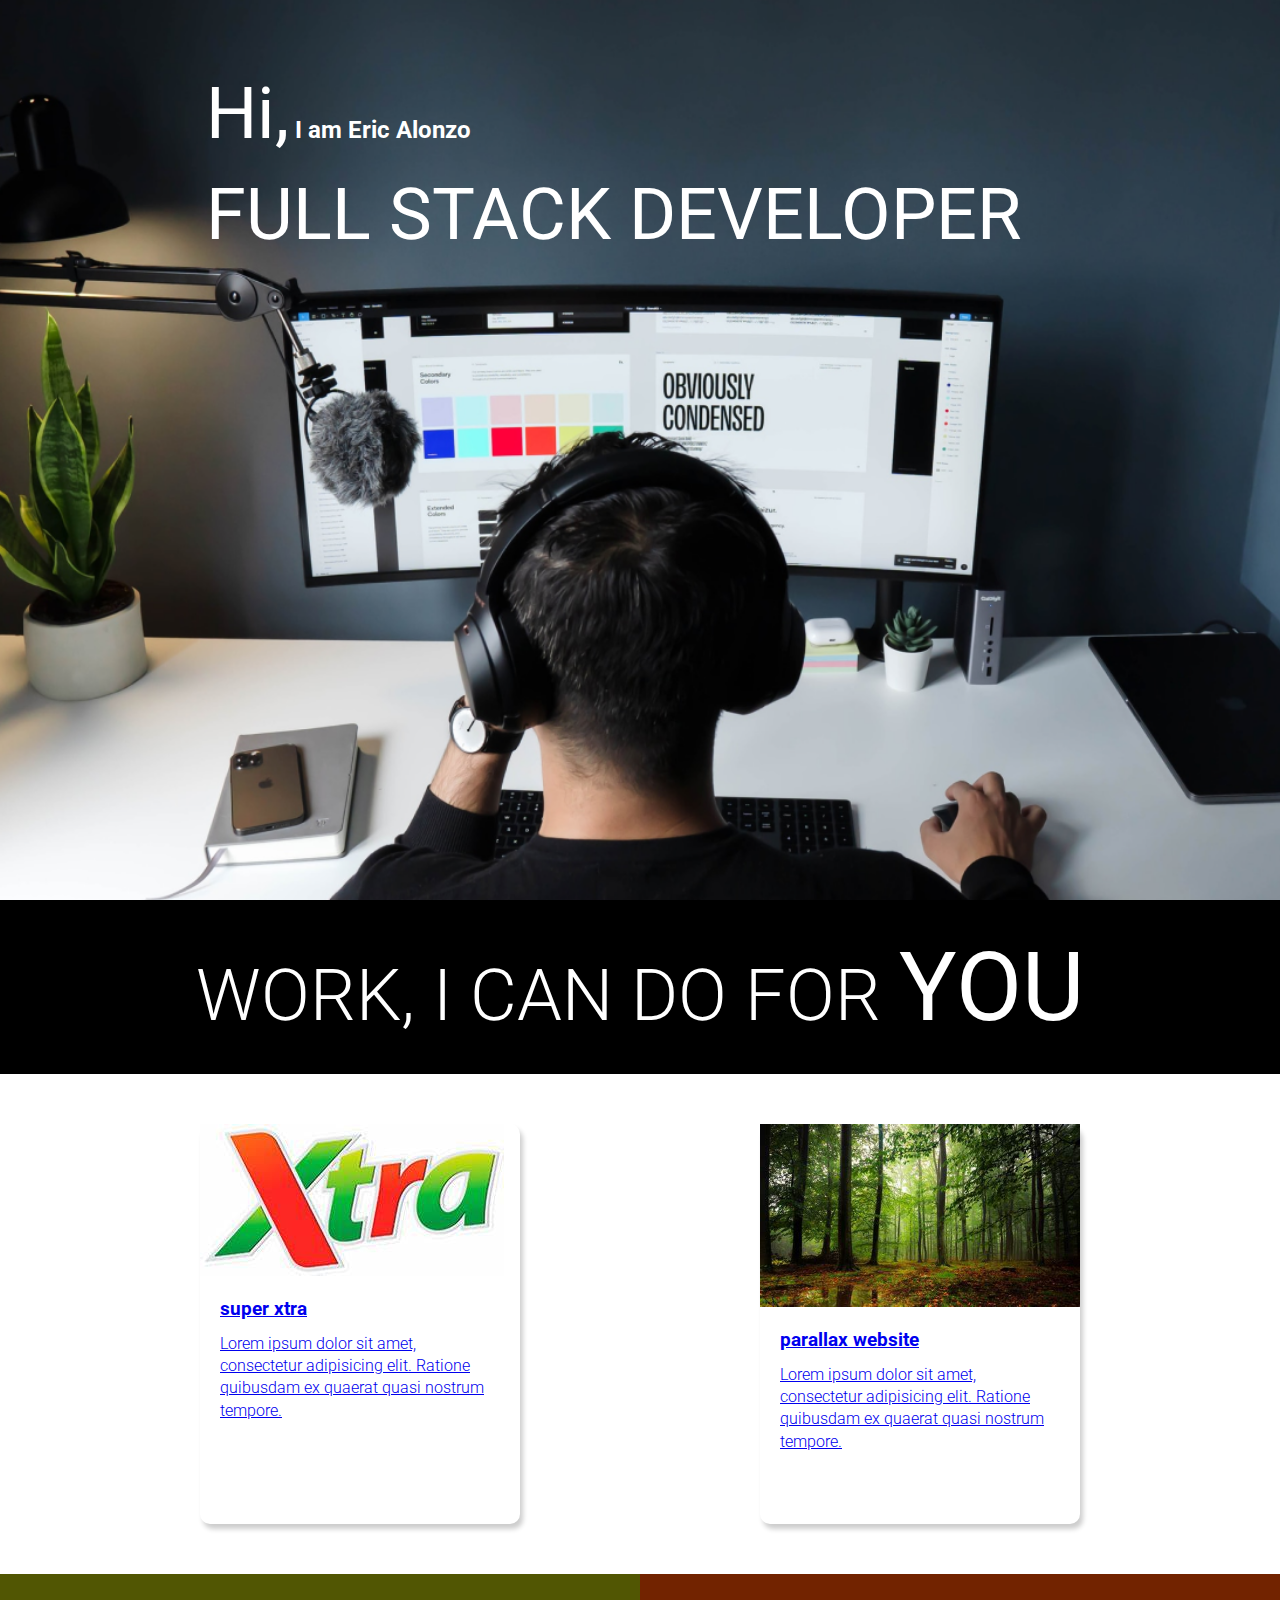
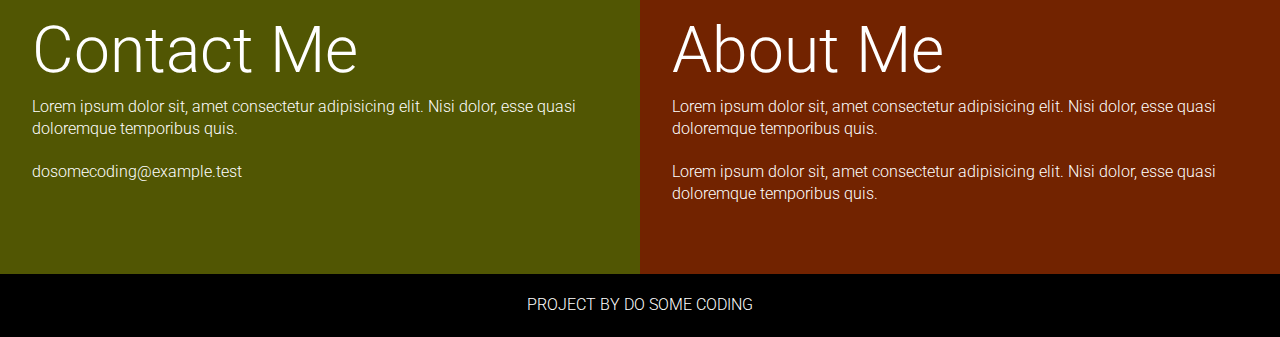
<file: index.html>
<html lang="en">
  <head>
    <meta charset="UTF-8" />
    <meta http-equiv="X-UA-Compatible" content="IE=edge" />
    <meta name="viewport" content="width=device-width, initial-scale=1.0" />
    <title>Developer | Landing Page</title>
    <!-- Link a CSS3 -->
    <link rel="stylesheet" href="style.css" />
  </head>
  <body>
    <!-- Contenido aquí -->

     <section class="hero_section">
            <div class="text_container">
              <h2><span class="lg_text">Hi,</span> I am Eric Alonzo</h2>
              <h1 class="lg_text">FULL STACK DEVELOPER</h1>
            </div>
    </section>

    <section class="black_box">
        <h2>WORK, I CAN DO FOR <span>YOU</span></h2>
    </section>



      <section class="work">
        <a href="clase 33/index.html">
           <div class="grid_item">
          <div class="card">
            <div class="image_container">
              <img src="clase 33/assets/image.png" />
            </div>
            <div class="card_content">
              <h3>super xtra </h3>
              <p>Lorem ipsum dolor sit amet, consectetur adipisicing elit. Ratione quibusdam ex quaerat quasi nostrum tempore.</p>
            </div>
          </div>
        </div>
        </a>
       
        <a href="project 2 parallax website/index.html">
          <div class="grid_item">
         <div class="card">
           <div class="image_container">
             <img src="project 2 parallax website/images/image1.0.png">
           </div>
           <div class="card_content">
             <h3>parallax website</h3>
             <p>Lorem ipsum dolor sit amet, consectetur adipisicing elit. Ratione quibusdam ex quaerat quasi nostrum tempore.</p>
           </div>
         </div>
       </div>
       </a>

      </section>


       <!-- Añade más trabajos aquí -->

      <section class="bottom_section">
        <div class="contact">
          <h2>Contact Me</h2>
          <p>Lorem ipsum dolor sit, amet consectetur adipisicing elit. Nisi dolor, esse quasi doloremque temporibus quis.</p>
          <p>dosomecoding@example.test</p>
        </div>
       
        <div class="about">
          <h2>About Me</h2>
          <p>Lorem ipsum dolor sit, amet consectetur adipisicing elit. Nisi dolor, esse quasi doloremque temporibus quis.</p>
          <p>Lorem ipsum dolor sit, amet consectetur adipisicing elit. Nisi dolor, esse quasi doloremque temporibus quis.</p>
        </div>
      </section>

      <footer>Project By do some coding</footer>

</body>
</html>
</file>
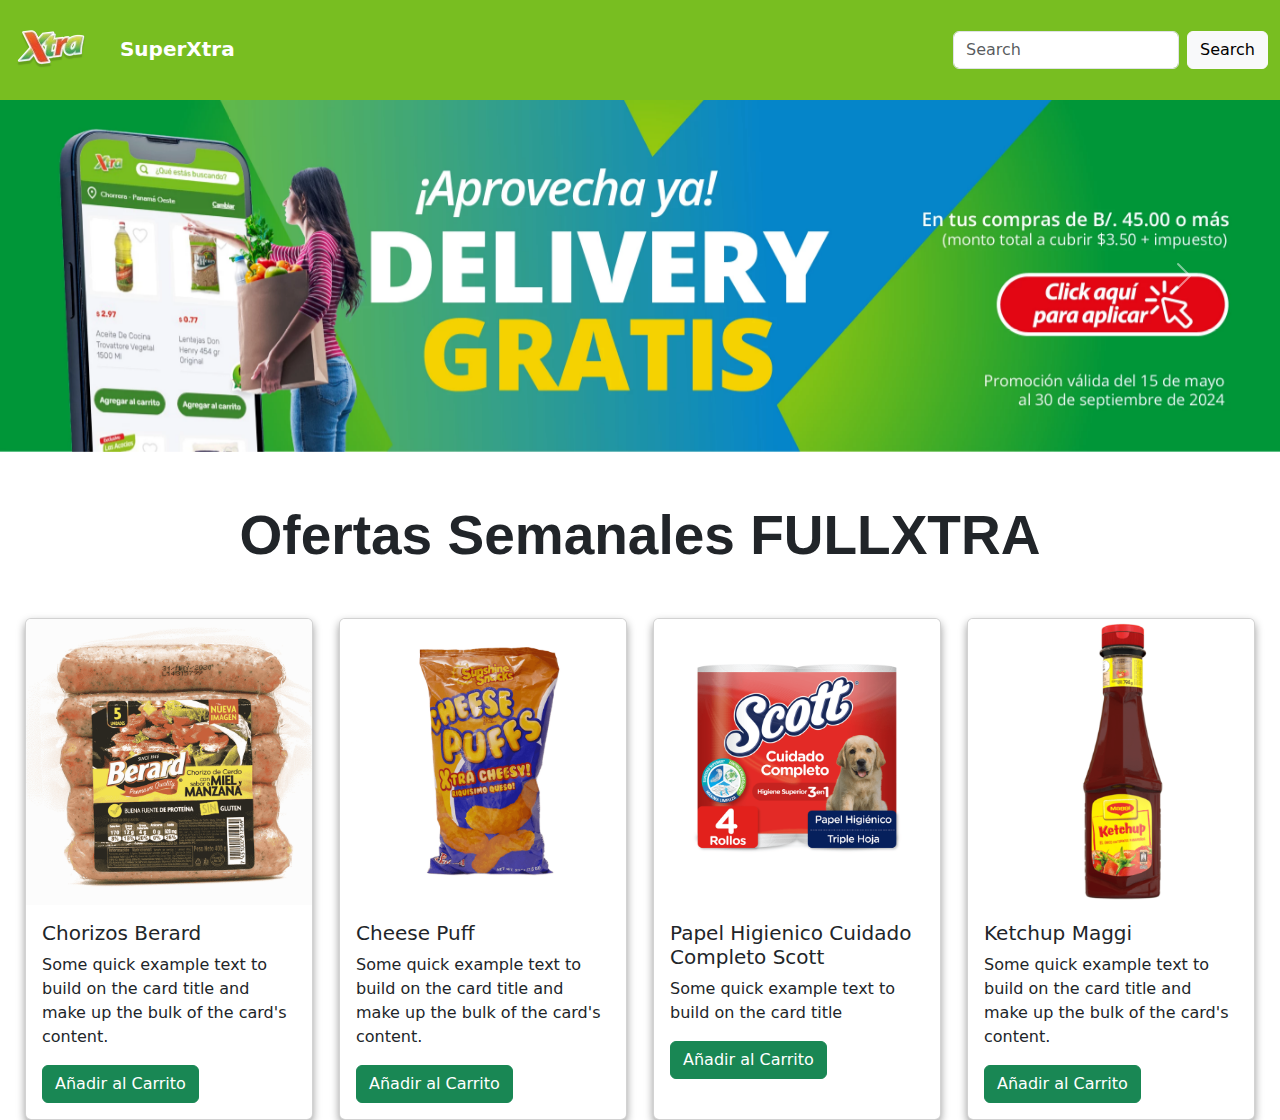
<file: clase 33/index.html>
<!DOCTYPE html>
<html lang="en">

<head>
    <!--metadatos requeridos-->
    <meta charset="UTF-8">
    <meta name="viewport" content="width=device-width, initial-scale=1.0">
    <title>SUPER XTRA</title>
     
    <!--bootstrap css-->
    <link href="https://cdn.jsdelivr.net/npm/bootstrap@5.3.3/dist/css/bootstrap.min.css" rel="stylesheet" integrity="sha384-QWTKZyjpPEjISv5WaRU9OFeRpok6YctnYmDr5pNlyT2bRjXh0JMhjY6hW+ALEwIH" crossorigin="anonymous">

    <!--integracion de estilos y favicon-->
    <link rel="stylesheet" href="style.css">
    <link rel="shortcut icon" href="assets/Favicon.ico" type="image/x-icon">
</head>

   <body>
    <!--js de bootstrap-->
     <script src="https://cdn.jsdelivr.net/npm/bootstrap@5.3.3/dist/js/bootstrap.bundle.min.js" integrity="sha384-YvpcrYf0tY3lHB60NNkmXc5s9fDVZLESaAA55NDzOxhy9GkcIdslK1eN7N6jIeHz" crossorigin="anonymous"></script>
     <!--aqui va el contenido de la pagina-->

     <header>
        <nav class="navbar">
            <div class="container-fluid">
              <a class="navbar-brand">
                  <img class="logonavbar" src="assets/assets/logoXtra.webp" alt="logoxtra"> 
                  SuperXtra
              </a>
              <form class="d-flex" role="search">
                <input class="form-control me-2" type="search" placeholder="Search" aria-label="Search">
                <button class="btn btn-light" type="submit">Search</button>
              </form>
            </div>
          </nav>
     </header>

      <main>
       <!-- Carusel de imagenes -->
       <div id="carouselExampleAutoplaying" class="carousel slide" data-bs-ride="carousel" style="margin-bottom: 50px;">
       <div class="carousel-inner" >
       <!-- Imagen 1 -->
       <div class="carousel-item active">
        <img src="assets/assets/carusel1.webp" class="d-block w-100" alt="...">
        </div>
        <!-- Imagen 2 -->
        <div class="carousel-item">
        <img src="assets/assets/carusel3.webp" class="d-block w-100" alt="...">
        </div>
       <!-- Imagen 3 -->
       <div class="carousel-item">
        <img src="assets/assets/carusel1.webp" class="d-block w-100" alt="...">
        </div>
        </div>
        <!-- Botones de control del carrusel-->
        <button class="carousel-control-prev" type="button" data-bs-target="#carouselExampleAutoplaying" data-bs-slide="prev">
        <span class="carousel-control-prev-icon" aria-hidden="true"></span>
        <span class="visually-hidden">Previous</span>
        </button>
        <button class="carousel-control-next" type="button" data-bs-target="#carouselExampleAutoplaying" data-bs-slide="next">
        <span class="carousel-control-next-icon" aria-hidden="true"></span>
        <span class="visually-hidden">Next</span>
        </button>
        </div>

        <h2>
            Ofertas Semanales <span>FULLXTRA</span>
        </h2>
      
        <!-- div para alinear mis cartas -->
  <div class="container-fluid d-flex">
    <!-- Card 1 -->
    <div class="card" style="width: 18rem;">
      <img src="assets/assets/Producto1.png" class="card-img-top" alt="...">
      <div class="card-body">
        <h5 class="card-title">Chorizos Berard</h5>
        <p class="card-text">Some quick example text to build on the card title and make up the bulk of the card's content.</p>
        <a href="#" class="btn btn-success">Añadir al Carrito</a>
      </div>
    </div>
     <!-- Card 2 -->
    <div class="card" style="width: 18rem;">
      <img src="assets/assets/Producto2.png" class="card-img-top" alt="...">
      <div class="card-body">
        <h5 class="card-title">Cheese Puff</h5>
        <p class="card-text">Some quick example text to build on the card title and make up the bulk of the card's content.</p>
        <a href="#" class="btn btn-success">Añadir al Carrito</a>
      </div>
    </div>

    <!--Card 3-->
    <div class="card" style="width: 18rem;">
      <img src="assets/assets/Producto3.png" class="card-img-top" alt="...">
      <div class="card-body">
        <h5 class="card-title">Papel Higienico Cuidado Completo Scott</h5>
        <p class="card-text">Some quick example text to build on the card title</p>
        <a href="#" class="btn btn-success">Añadir al Carrito</a>
      </div>
    </div>
    <!--Card 4-->
    <div class="card" style="width: 18rem;">
      <img src="assets/assets/Producto4.png" class="card-img-top" alt="...">
      <div class="card-body">
        <h5 class="card-title">Ketchup Maggi</h5>
        <p class="card-text">Some quick example text to build on the card title and make up the bulk of the card's content.</p>
        <a href="#" class="btn btn-success">Añadir al Carrito</a>
      </div>
    </div>
  </div>
     </main>

     <footer>

     </footer>
    </body>

</html>
</file>
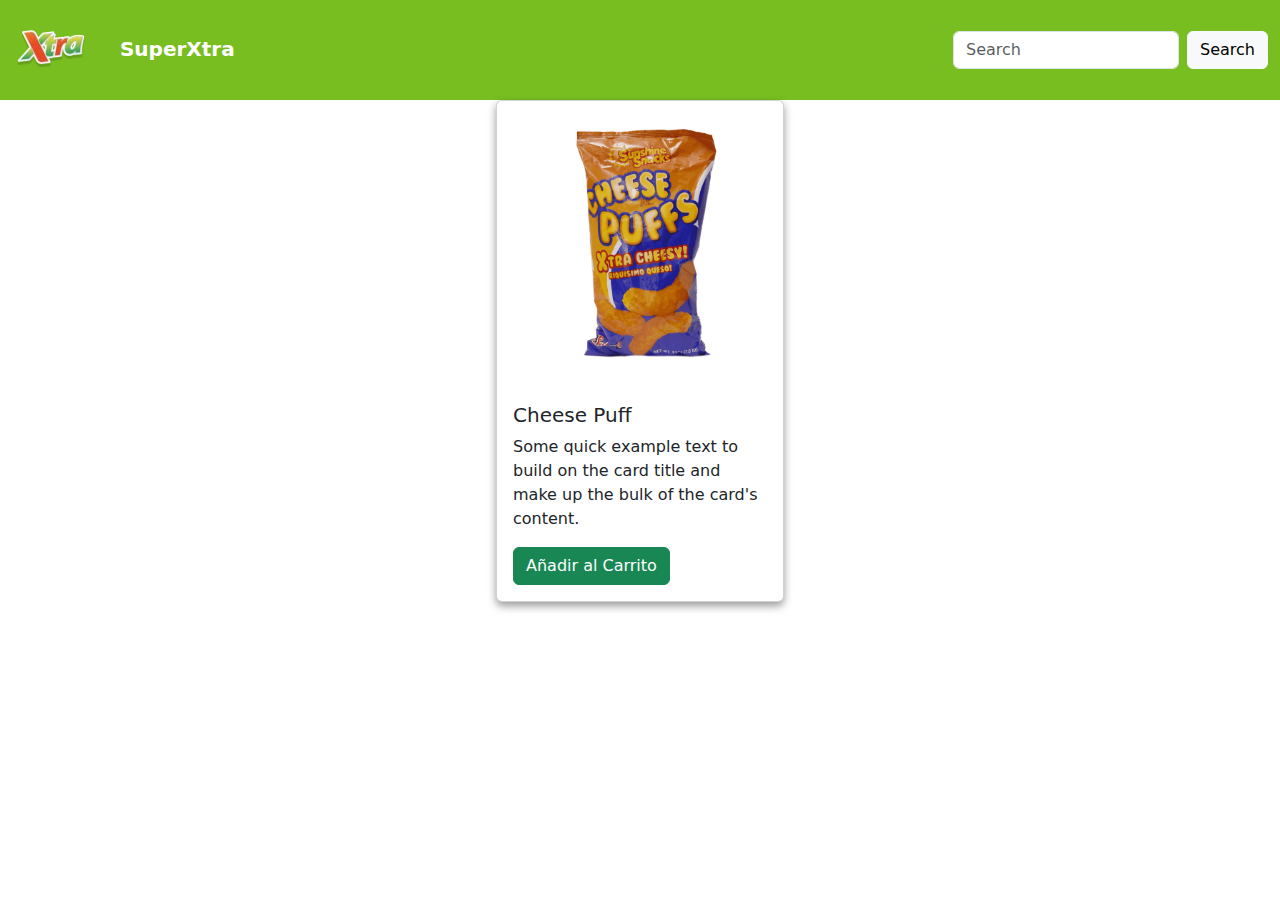
<file: clase 33/cheesepuff.html>
<!DOCTYPE html>
<html lang="en">

<head>
    <!--metadatos requeridos-->
    <meta charset="UTF-8">
    <meta name="viewport" content="width=device-width, initial-scale=1.0">
    <title>SUPER XTRA</title>
     
    <!--bootstrap css-->
    <link href="https://cdn.jsdelivr.net/npm/bootstrap@5.3.3/dist/css/bootstrap.min.css" rel="stylesheet" integrity="sha384-QWTKZyjpPEjISv5WaRU9OFeRpok6YctnYmDr5pNlyT2bRjXh0JMhjY6hW+ALEwIH" crossorigin="anonymous">

    <!--integracion de estilos y favicon-->
    <link rel="stylesheet" href="style.css">
    <link rel="shortcut icon" href="assets/Favicon.ico" type="image/x-icon">
</head>
<body>
    <!--js de bootstrap-->
     <script src="https://cdn.jsdelivr.net/npm/bootstrap@5.3.3/dist/js/bootstrap.bundle.min.js" integrity="sha384-YvpcrYf0tY3lHB60NNkmXc5s9fDVZLESaAA55NDzOxhy9GkcIdslK1eN7N6jIeHz" crossorigin="anonymous"></script>
     <!--aqui va el contenido de la pagina-->

     <header>
        <nav class="navbar">
            <div class="container-fluid">
              <a class="navbar-brand">
                  <img class="logonavbar" src="assets/logoXtra.webp" alt="logoxtra"> 
                  SuperXtra
              </a>
              <form class="d-flex" role="search">
                <input class="form-control me-2" type="search" placeholder="Search" aria-label="Search">
                <button class="btn btn-light" type="submit">Search</button>
              </form>
            </div>
          </nav>
     </header>

      <!-- Card 2 -->
    <div class="card" style="width: 18rem;">
        <img src="assets/Producto2.png" class="card-img-top" alt="...">
        <div class="card-body">
          <h5 class="card-title">Cheese Puff</h5>
          <p class="card-text">Some quick example text to build on the card title and make up the bulk of the card's content.</p>
          <a href="cheesepuff.html" class="btn btn-success">Añadir al Carrito</a>
        </div>
      </div>
  
</body>
</file>
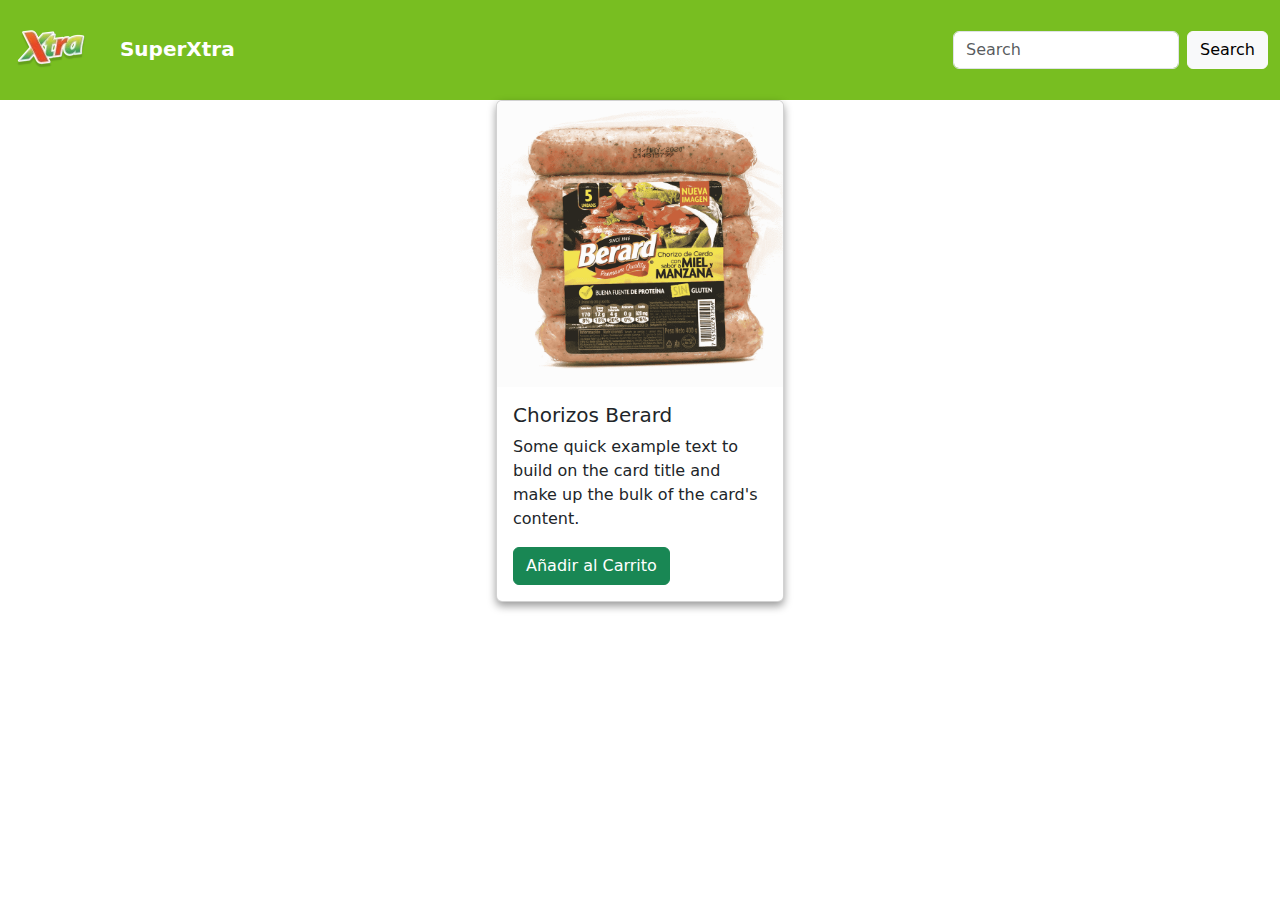
<file: clase 33/chorizoberard.html>
<!DOCTYPE html>
<html lang="en">

<head>
    <!--metadatos requeridos-->
    <meta charset="UTF-8">
    <meta name="viewport" content="width=device-width, initial-scale=1.0">
    <title>SUPER XTRA</title>
     
    <!--bootstrap css-->
    <link href="https://cdn.jsdelivr.net/npm/bootstrap@5.3.3/dist/css/bootstrap.min.css" rel="stylesheet" integrity="sha384-QWTKZyjpPEjISv5WaRU9OFeRpok6YctnYmDr5pNlyT2bRjXh0JMhjY6hW+ALEwIH" crossorigin="anonymous">

    <!--integracion de estilos y favicon-->
    <link rel="stylesheet" href="style.css">
    <link rel="shortcut icon" href="assets/Favicon.ico" type="image/x-icon">
</head>
<body>
    <!--js de bootstrap-->
     <script src="https://cdn.jsdelivr.net/npm/bootstrap@5.3.3/dist/js/bootstrap.bundle.min.js" integrity="sha384-YvpcrYf0tY3lHB60NNkmXc5s9fDVZLESaAA55NDzOxhy9GkcIdslK1eN7N6jIeHz" crossorigin="anonymous"></script>
     <!--aqui va el contenido de la pagina-->

     <header>
        <nav class="navbar">
            <div class="container-fluid">
              <a class="navbar-brand">
                  <img class="logonavbar" src="assets/logoXtra.webp" alt="logoxtra"> 
                  SuperXtra
              </a>
              <form class="d-flex" role="search">
                <input class="form-control me-2" type="search" placeholder="Search" aria-label="Search">
                <button class="btn btn-light" type="submit">Search</button>
              </form>
            </div>
          </nav>
     </header>

      <!-- Card 1 -->
    <div class="card" style="width: 18rem;">
        <img src="assets/Producto1.png" class="card-img-top" alt="...">
        <div class="card-body">
          <h5 class="card-title">Chorizos Berard</h5>
          <p class="card-text">Some quick example text to build on the card title and make up the bulk of the card's content.</p>
          <a href="#" class="btn btn-success">Añadir al Carrito</a>
        </div>
     </body>
</file>
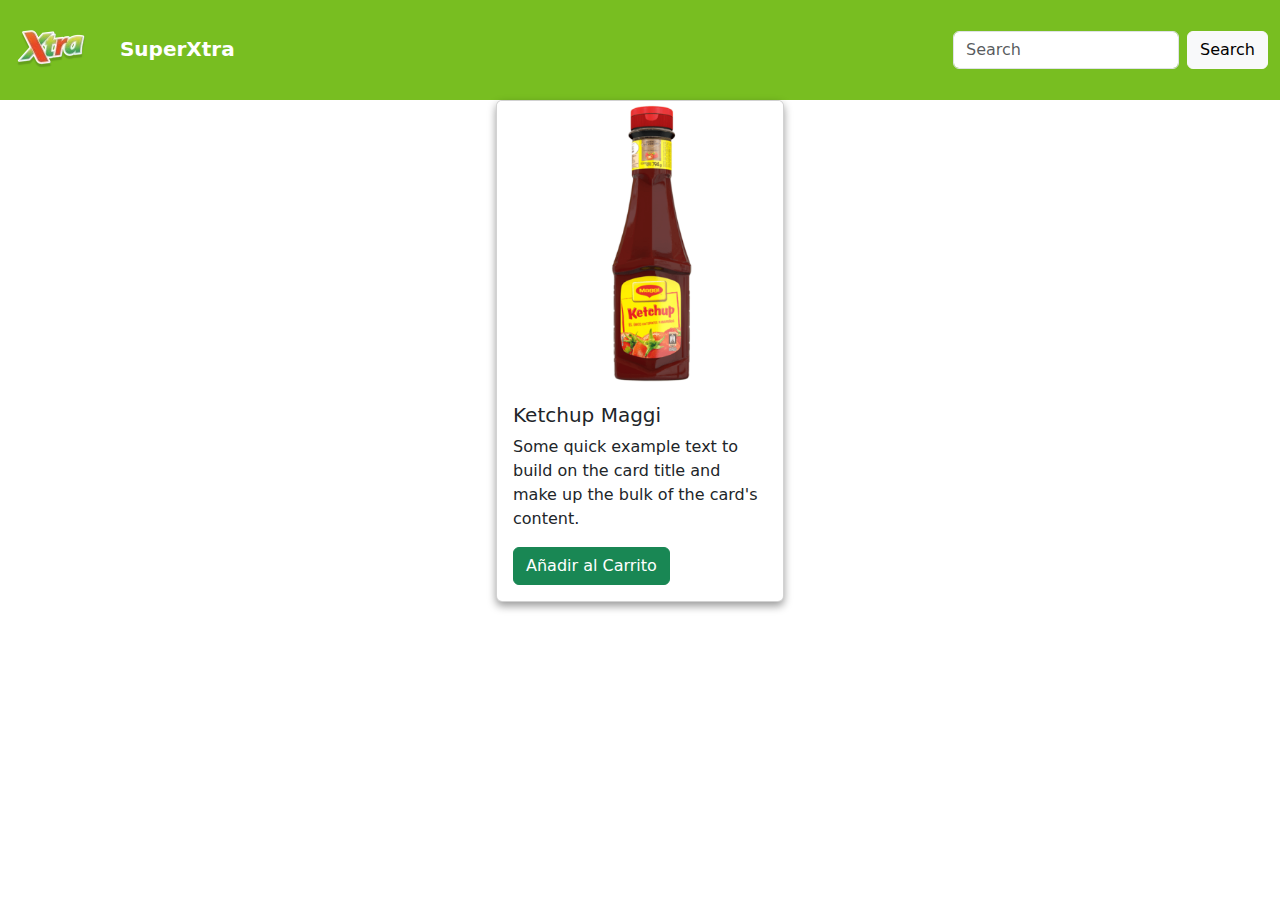
<file: clase 33/ketchupmaggi.html>
<!DOCTYPE html>
<html lang="en">

<head>
    <!--metadatos requeridos-->
    <meta charset="UTF-8">
    <meta name="viewport" content="width=device-width, initial-scale=1.0">
    <title>SUPER XTRA</title>
     
    <!--bootstrap css-->
    <link href="https://cdn.jsdelivr.net/npm/bootstrap@5.3.3/dist/css/bootstrap.min.css" rel="stylesheet" integrity="sha384-QWTKZyjpPEjISv5WaRU9OFeRpok6YctnYmDr5pNlyT2bRjXh0JMhjY6hW+ALEwIH" crossorigin="anonymous">

    <!--integracion de estilos y favicon-->
    <link rel="stylesheet" href="style.css">
    <link rel="shortcut icon" href="assets/Favicon.ico" type="image/x-icon">
</head>
<body>
    <!--js de bootstrap-->
     <script src="https://cdn.jsdelivr.net/npm/bootstrap@5.3.3/dist/js/bootstrap.bundle.min.js" integrity="sha384-YvpcrYf0tY3lHB60NNkmXc5s9fDVZLESaAA55NDzOxhy9GkcIdslK1eN7N6jIeHz" crossorigin="anonymous"></script>
     <!--aqui va el contenido de la pagina-->

     <header>
        <nav class="navbar">
            <div class="container-fluid">
              <a class="navbar-brand">
                  <img class="logonavbar" src="assets/logoXtra.webp" alt="logoxtra"> 
                  SuperXtra
              </a>
              <form class="d-flex" role="search">
                <input class="form-control me-2" type="search" placeholder="Search" aria-label="Search">
                <button class="btn btn-light" type="submit">Search</button>
              </form>
            </div>
          </nav>
     </header>

     <!--Card 4-->
    <div class="card" style="width: 18rem;">
        <img src="assets/Producto4.png" class="card-img-top" alt="...">
        <div class="card-body">
          <h5 class="card-title">Ketchup Maggi</h5>
          <p class="card-text">Some quick example text to build on the card title and make up the bulk of the card's content.</p>
          <a href="#" class="btn btn-success">Añadir al Carrito</a>
        </div>
      </div>
     </body>
</file>
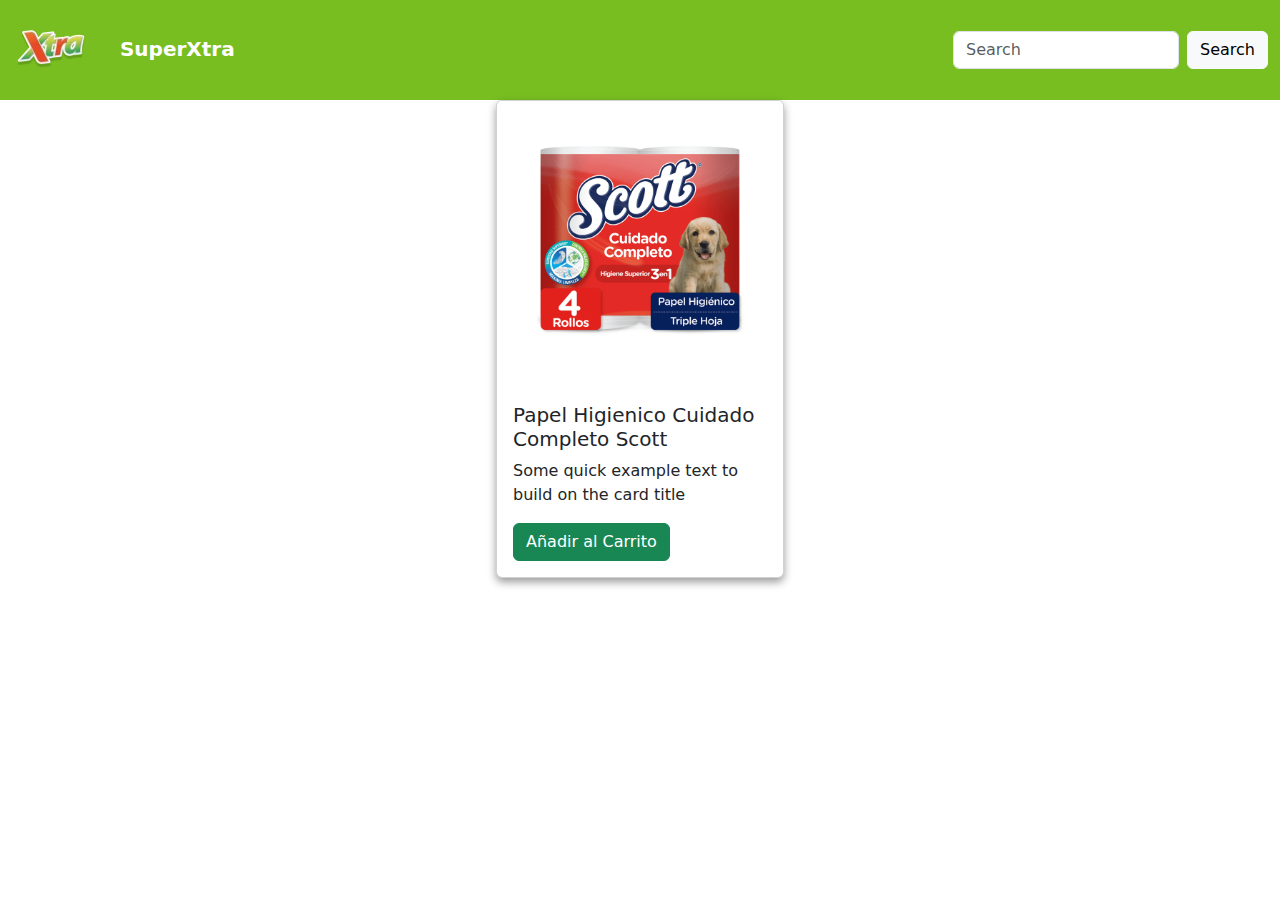
<file: clase 33/papelscott.html>
<!DOCTYPE html>
<html lang="en">

<head>
    <!--metadatos requeridos-->
    <meta charset="UTF-8">
    <meta name="viewport" content="width=device-width, initial-scale=1.0">
    <title>SUPER XTRA</title>
     
    <!--bootstrap css-->
    <link href="https://cdn.jsdelivr.net/npm/bootstrap@5.3.3/dist/css/bootstrap.min.css" rel="stylesheet" integrity="sha384-QWTKZyjpPEjISv5WaRU9OFeRpok6YctnYmDr5pNlyT2bRjXh0JMhjY6hW+ALEwIH" crossorigin="anonymous">

    <!--integracion de estilos y favicon-->
    <link rel="stylesheet" href="style.css">
    <link rel="shortcut icon" href="assets/Favicon.ico" type="image/x-icon">
</head>
<body>
    <!--js de bootstrap-->
     <script src="https://cdn.jsdelivr.net/npm/bootstrap@5.3.3/dist/js/bootstrap.bundle.min.js" integrity="sha384-YvpcrYf0tY3lHB60NNkmXc5s9fDVZLESaAA55NDzOxhy9GkcIdslK1eN7N6jIeHz" crossorigin="anonymous"></script>
     <!--aqui va el contenido de la pagina-->

     <header>
        <nav class="navbar">
            <div class="container-fluid">
              <a class="navbar-brand">
                  <img class="logonavbar" src="assets/logoXtra.webp" alt="logoxtra"> 
                  SuperXtra
              </a>
              <form class="d-flex" role="search">
                <input class="form-control me-2" type="search" placeholder="Search" aria-label="Search">
                <button class="btn btn-light" type="submit">Search</button>
              </form>
            </div>
          </nav>
     </header>

     <!--Card 3-->
    <div class="card" style="width: 18rem;">
        <img src="assets/Producto3.png" class="card-img-top" alt="...">
        <div class="card-body">
          <h5 class="card-title">Papel Higienico Cuidado Completo Scott</h5>
          <p class="card-text">Some quick example text to build on the card title</p>
          <a href="#" class="btn btn-success">Añadir al Carrito</a>
        </div>
     </body>
</file>
<file: style.css>
/* Importa la fuente Roboto desde Google Fonts */
@import url("https://fonts.googleapis.com/css2?family=Roboto:ital,wght@0,100;0,300;0,400;0,500;0,700;0,900;1,100;1,300;1,400;1,500;1,700;1,900&display=swap");

/* Estilos para la sección del título */
.hero_section {
    background-image: url(Images/developer.png); /* Imagen de fondo */
    min-height: 100vh; /* Altura mínima del 100% de la ventana */
    background-position: center; /* Centra la imagen de fondo */
    background-size: cover; /* Escala la imagen de fondo para cubrir todo el contenedor */
    background-repeat: no-repeat; /* Evita que la imagen de fondo se repita */
  }
  
  /* Contenedor de texto en la sección de héroe */
  .text_container {
    color: white; /* Color del texto */
    max-width: 900px; /* Ancho máximo */
    margin: 0 auto; /* Centra el contenedor */
    padding-top: 64px; /* Espaciado superior */
    padding-left: 16px; /* Espaciado izquierdo */
  }
  
  /* Estilos para el texto grande */
  .lg_text {
    font-size: 72px; /* Tamaño de fuente */
    font-weight: 400; /* Peso de fuente normal */
  }
/* Estilos globales */
* {
  margin: 0;
  padding: 0;
  box-sizing: border-box;
}

/*Estilos de la página*/
html,
body {
  line-height: 1.4;
  font-weight: 300;
  font-family: "Roboto", sans-serif;
}

/* Sección de caja negra con título */
.black_box {
    background-color: #000; /* Color de fondo */
    padding: 20px; /* Espaciado interno */
  }
  
  /* Estilos para el título en la caja negra */
  .black_box h2 {
    font-size: 72px; /* Tamaño de fuente */
    color: white; /* Color del texto */
    text-align: center; /* Centra el texto */
    font-weight: 300; /* Peso de fuente ligero */
  }
  
  /* Estilos para el texto resaltado en el título */
  .black_box h2 span {
    font-weight: 400; /* Peso de fuente normal */
    font-size: 96px; /* Tamaño de fuente */
  }

  /* Sección de trabajos */
.work {
    display: grid; /* Grid para alineación */
    gap: 20px; /* Espacio entre elementos */
    grid-template-columns: repeat(auto-fit, minmax(320px, 1fr)); /* Columnas flexibles */
    max-width: 1100px; /* Ancho máximo */
    margin: 50px auto; /* Margen superior e inferior y centra el contenedor */
  }
  
  /* Estilos para cada elemento de la cuadrícula */
  .grid_item {
    display: flex; /* Flexbox para alineación */
    justify-content: center; /* Centra los elementos horizontalmente */
    align-items: center; /* Alineación vertical */
  }
  
  /* Estilos para las tarjetas */
  .card {
    max-width: 320px; /* Ancho máximo */
    height: 400px; /* Altura fija */
    border-radius: 10px; /* Bordes redondeados */
    box-shadow: 3px 5px 5px rgba(1, 1, 1, 0.2); /* Sombra de caja */
    transition: 0.2s ease-in-out; /* Transición suave */
  }
  
  /* Efecto al pasar el ratón sobre las tarjetas */
  .card:hover {
    transform: scale(1.04); /* Escala la tarjeta */
    box-shadow: 3px 5px 5px rgba(1, 1, 1, 0.3); /* Sombra de caja */
    transition: 0.2s ease-in-out; /* Transición suave */
  }
  
  /* Contenido de las tarjetas */
  .card_content {
    padding: 20px; /* Espaciado interno */
  }
  
  /* Estilos para el título dentro de las tarjetas */
  .card_content h3 {
    margin-bottom: 10px; /* Margen inferior */
  }

  /* Sección inferior con contacto y sobre mí */
.bottom_section {
    display: flex; /* Flexbox para alineación */
  }
  
  /* Estilos para la sección de contacto */
  .contact {
    background-color: #515603; /* Color de fondo */
  }
  
  /* Estilos para la sección sobre mí */
  .about {
    background-color: #722300; /* Color de fondo */
  }
  
  /* Estilos comunes para las secciones de contacto y sobre mí */
  .contact,
  .about {
    min-height: 300px; /* Altura mínima */
    padding: 32px; /* Espaciado interno */
    color: white; /* Color del texto */
  }
  
  /* Estilos para los títulos en las secciones de contacto y sobre mí */
  .about h2,
  .contact h2 {
    font-size: 64px; /* Tamaño de fuente */
    font-weight: 300; /* Peso de fuente ligero */
  }
  
  /* Estilos para los párrafos en las secciones de contacto y sobre mí */
  .about p,
  .contact p {
    margin-bottom: 20px; /* Margen inferior */
  }

  /* Estilos para el pie de página */
footer {
    text-align: center; /* Centra el texto */
    text-transform: uppercase; /* Convierte el texto a mayúsculas */
    background-color: #000; /* Color de fondo */
    padding: 20px; /* Espaciado interno */
    color: white; /* Color del texto */
  }
  
  /* Media Queries para dispositivos móviles */
@media (max-width: 786px) {
    .hero_section {
      min-height: 50vh; /* Altura mínima del 50% de la ventana */
    }
    .text_container {
      padding: 10px 0; /* Espaciado superior e inferior */
      text-align: center; /* Centra el texto */
    }
    .lg_text {
      font-size: 32px; /* Tamaño de fuente */
    }
    .black_box h2 {
      font-size: 24px; /* Tamaño de fuente */
    }
    .black_box h2 span {
      font-weight: 400; /* Peso de fuente normal */
      font-size: 32px; /* Tamaño de fuente */
    }
    .bottom_section {
      flex-direction: column; /* Dirección de los elementos en columna */
    }
    h1 {
      font-size: 32px; /* Tamaño de fuente */
    }
    .about h2,
    .contact h2 {
      font-size: 32px; /* Tamaño de fuente */
    }
}
</file>
<file: clase 33/style.css>
/*estilos de navbar*/
.navbar{
    background-color: rgb(120, 190, 33);
    height: 100px;
    padding: 0 auto;
}

.logonavbar{
    margin-right: 20px;
}

.navbar-brand{
    font-weight: bold;
    color: white !important;
}

h2{
    font-family: Arial, Helvetica, sans-serif;
    font-size: 55px;
    font-weight: bold;
    text-align: center;
    margin-bottom: 50px;
}

h2 span{
    font-weight: bolder;
}

.card{
    margin: 0 auto;
    box-shadow: 0 4px 8px 0 rgba(0, 0, 0, 0.4);
}

.card:hover {
    box-shadow: 0 8px 16px 0 rgba(21, 101, 5, 0.5);
    scale: 1.1;
}
</file>
